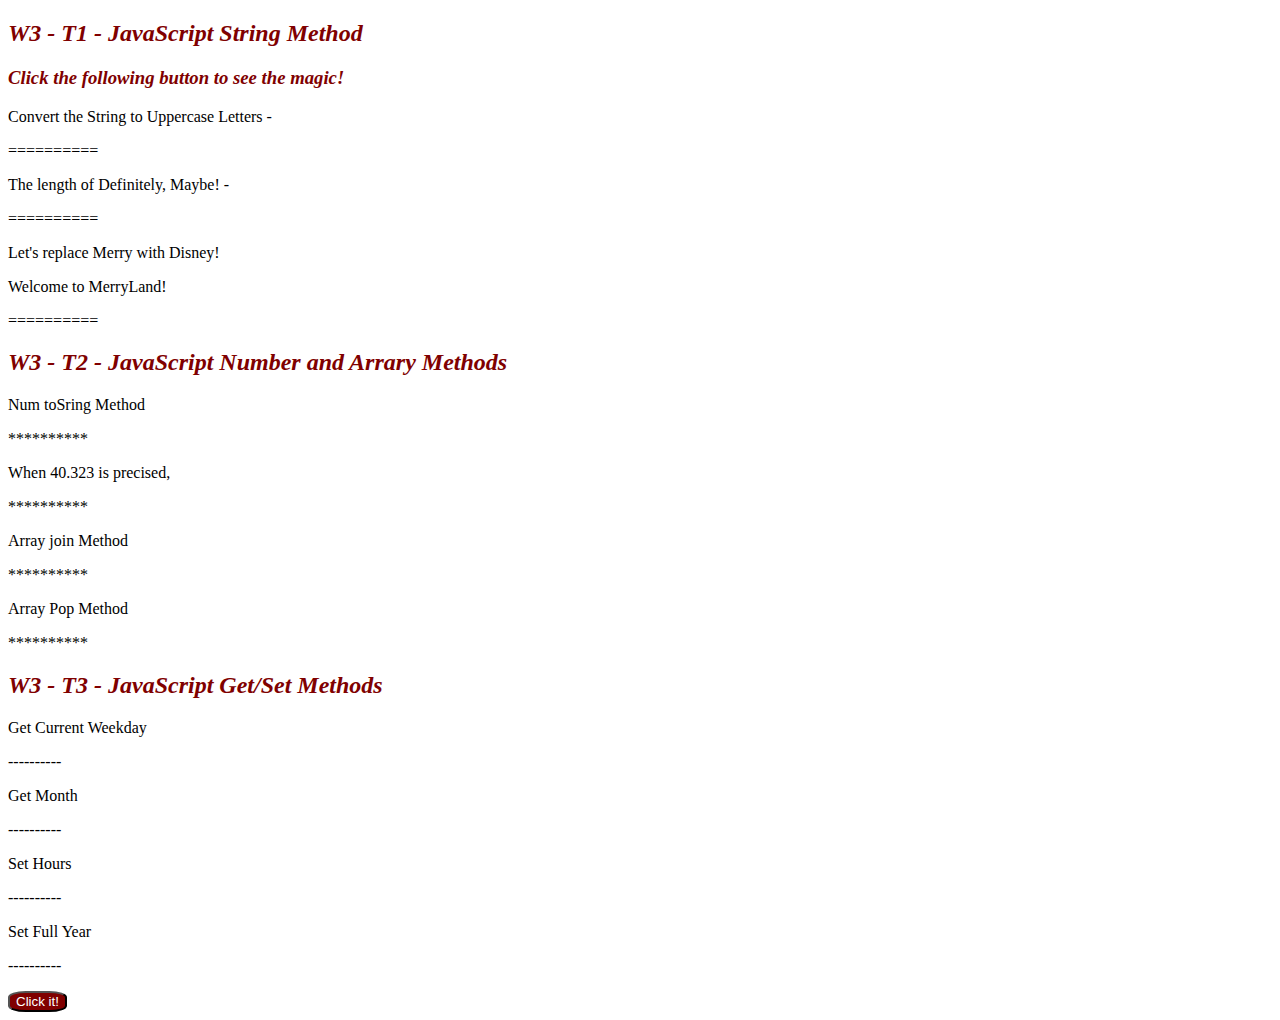
<file: Week3/index.html>
<!DOCTYPE html>
<html>
<head>
    <title>Week3</title>
    <style>
        h2, h3{
            color:maroon;
            font-style: italic;
        }
        button{
            background-color: maroon;
            border-radius: 30%;
            color:white;
        }
    </style>
</head>
<body>

<h2>W3 - T1 - JavaScript String Method</h2>
<h3>Click the following button to see the magic!</h3>
<p>Convert the String to Uppercase Letters -</p>
<p id = "demo"></p>
<p>==========</p>
<p> The length of Definitely, Maybe! - </p>
<p id = "demo2"></p>
<p>==========</p>
<p>Let's replace Merry with Disney!</p>
<p id = "demo3">Welcome to MerryLand!</p>
<p>==========</p>

<h2>W3 - T2 - JavaScript Number and Arrary Methods</h2>
<p>Num toSring Method</p>
<p id="demo4"></p>
<p>**********</p>
<p>When 40.323 is precised,</p>
<p id="demo5"></p>
<p>**********</p>
<p>Array join Method</p>
<p id="demo6"></p>
<p>**********</p>
<p>Array Pop Method</p>
<p id="demo7"></p>
<p>**********</p>

<h2>W3 - T3 - JavaScript Get/Set Methods</h2>
<p>Get Current Weekday</p>
<p id="demo8"></p>
<p>----------</p>

<p>Get Month</p>
<p id="demo9"></p>
<p>----------</p>

<p>Set Hours</p>
<p id="demo10"></p>
<p>----------</p>

<p>Set Full Year</p>
<p id="demo11"></p>
<p>----------</p>

<button onclick="myFunction()"> Click it!</button>
<script>
    function myFunction(){
        var wday = new Date();
        var days = ["Sunday","Monday","Tuesday","Wednesday","Thursday","Friday","Saturday"];
        document.getElementById("demo8").innerHTML = days[wday.getDay()];
                
        var d = new Date();
        var n = d.getMonth();
        document.getElementById("demo9").innerHTML = n;

        var hrs = new Date();
        hrs.setHours(10);
        document.getElementById("demo10").innerHTML = hrs;       

        var yr = new Date();
        yr.setFullYear(2012);
        document.getElementById("demo11").innerHTML = yr;       

        var num = 3000;
        var n = (num + 2000).toString();
        document.getElementById("demo4").innerHTML = n;

        var num = 40.323;
        document.getElementById("demo5").innerHTML = num.toPrecision(2);

        var names = ["Shelly", "Merry", "Jelly", "Terry"];
        document.getElementById("demo6").innerHTML = names.join();

        var genres = ["Indie", "Country", "Classic", "Alternative"];
        genres.pop();
        document.getElementById("demo7").innerHTML = genres;

        var text = "Hello Week3!";
        let res = text.toUpperCase();
        document.getElementById("demo").innerHTML = res;

        var txt = "Definitely, Maybe!";
        document.getElementById("demo2").innerHTML = txt.length;

        var str = document.getElementById("demo3").innerHTML; 
        document.getElementById("demo3").innerHTML = str.replace("MerryLand", "DisneyLand");;
    }
</script>
</body>
</html>
</file>
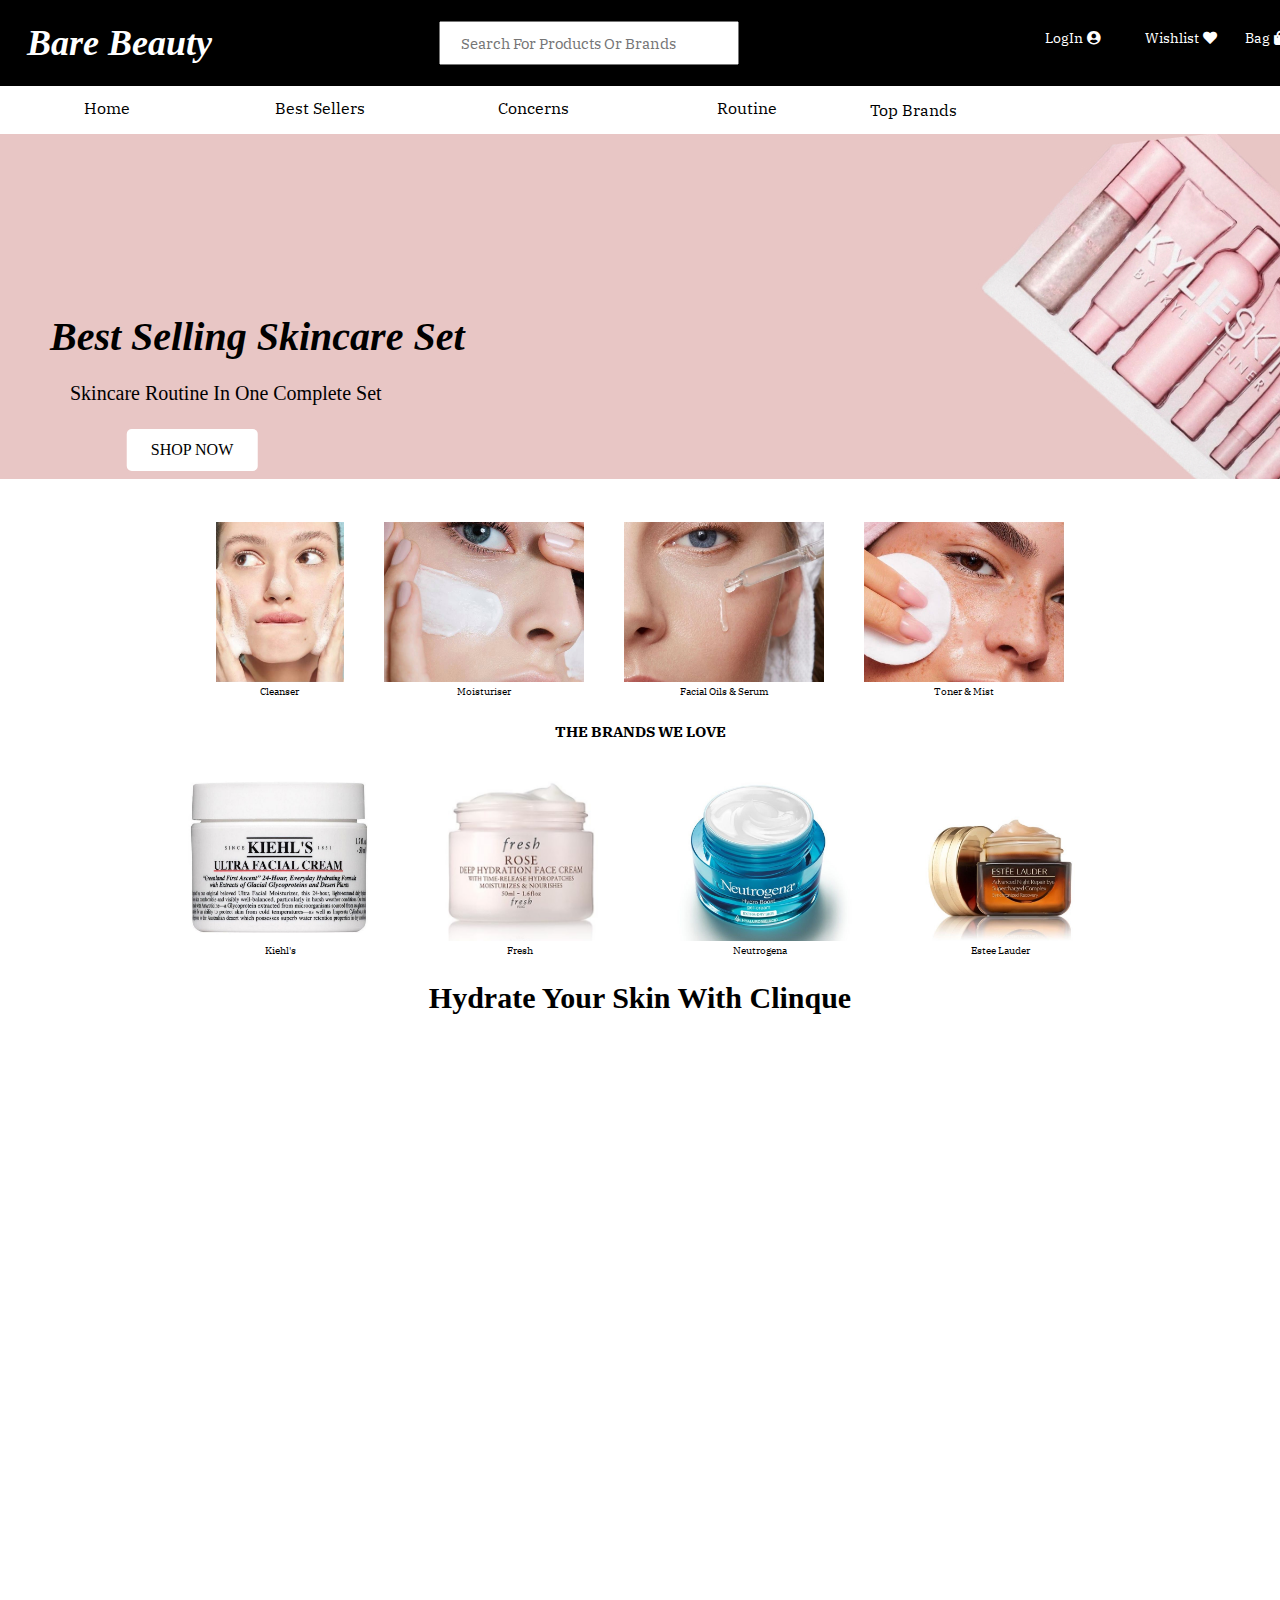
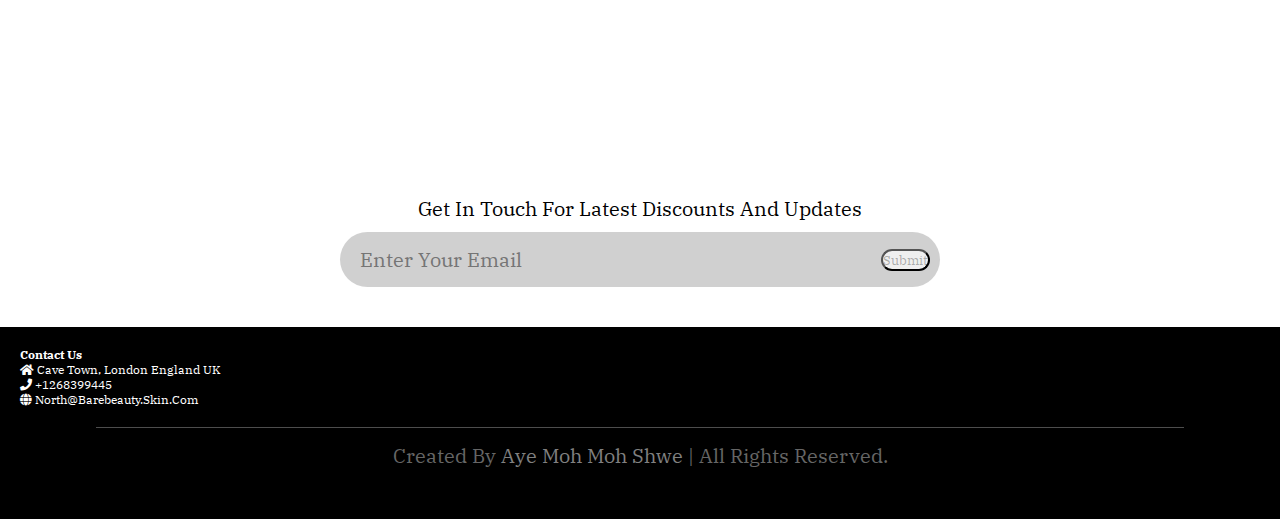
<file: Week4/Project Progress/index.html>
<!DOCTYPE html>
<html>
<head>
    <meta charset="UTF-8">
    <meta name="viewport" content="width=device-width, initial-scale=1.0">
    <title>Bare Beauty Skincare Products Store</title>
    <link href="https://fonts.googleapis.com/css2?family=IBM+Plex+Serif&display=swap" rel="stylesheet">
    <link rel="stylesheet" href="style.css">
    <link rel="stylesheet" href="https://cdnjs.cloudflare.com/ajax/libs/font-awesome/5.15.2/css/all.min.css">
</head>
<body>
    <header>
        <div class="header-1"> 
            <a rel="noopener" href="#" class="logo">Bare Beauty </a>
            <div class="form-container">
                <form action="">
                    <input type="search" placeholder="Search for Products or Brands" id="search" /> 
                    <label for="search" class="fas fa-search"></label>
                </form>                  
            </div>
            <ul>
                <li><a href="">LogIn</a> <i class="fa fa-user-circle"></i></li>
                <li><a href="">Wishlist</a> <i class="fa fa-heart"></i></li>
                <li><a href="">Bag</a> <i class="fa fa-shopping-bag"></i></li>
            </ul>
        </div>

        <div class="header-2"> 
            <a class="active" href="#home">Home</a>
            <a href="#bestsellers">Best Sellers</a>
            <a href="#concerns">Concerns</a>
            <a href="routine">Routine</a>
            <div class="dropdown">
                <button class="dropbtn">Top Brands
                    <i class=""></i>
                  </button>            
                <div class="TopBrands-content">
                    <a href="#">All Brands</a>
                    <a href="#">Clinque</a>
                    <a href="#">Fresh</a>
                    <a href="#">Kiehl's</a>
                    <a href="#">Glow Recipe</a>
                    <a href="#">Kylie Skin</a>
                    <a href="#">Estee Lauder</a>
                    <a href="#">Innisfree</a>
                    <a href="#">Neutrogena</a>
                    <a href="#">Origins</a>
                    <a href="#">The Ordinary</a>
                </div>
            </div>
            <a href="javascript:void(0);" class="icon" onclick="myFunction()">&#9776;</a>
        </div> 
    </header>
    <section class="home" id = "home">

        <div class="text-container">
            <img src="Images/HomePage Pic.jpg" alt=""/>
                <div class="text-block">
                    <h3>Best Selling Skincare Set</h3>
                    <p>Skincare Routine In One Complete Set</p>
                    <button class="btn">SHOP NOW</button>
                </div>
        </div>
    
    </section>
<section class="products">
<div class="row">
    <div class="column">
        <img src="Images/cleanser.jpg" alt=""/>
        <p style="text-align: center;">Cleanser</p>
    </div>
    <div class="column">
        <img src="Images/moisturiser.jpg" height="200" width="200"/>
        <p style="text-align: center;">Moisturiser</p>
    </div>
    <div class="column">
        <img src="Images/serum.jpg" height="200" width="200"/>
        <p style="text-align: center;">Facial Oils &amp; Serum</p>
    </div>
    <div class="column">
        <img src="Images/toner.jpg" height="200" width="200"/>
        <p style="text-align: center;">Toner &amp; Mist</p>
    </div>
</div>
</section>

<main>
<section class="All Brands">
<h2 style="text-align: center;">THE BRANDS WE LOVE</h2>
    <div class="brands">
        <div class="names">
            <img src="Images/Kiehl's.jpg" height="200" width="200"/>
            <p style="text-align: center;">Kiehl's</p>
        </div>
        <div class="names">
            <img src="Images/Fresh.jpg" height="200" width="200"/>
            <p style="text-align: center;">Fresh</p>
        </div>
        <div class="names">
            <img src="Images/Neutrogena.jpg" height="200" width="200"/>
            <p style="text-align: center;">Neutrogena</p>
        </div>
        <div class="names">
            <img src="Images/Estee Lauder.jpg" height="200" width="200"/>
            <p style="text-align: center;">Estee Lauder</p>
        </div>
    </div>
</section>

<section class="routine" id="routine">
    <h2>Hydrate Your Skin With Clinque</h2>
    <div class="video">
        <iframe width="560" height="315" src="https://www.youtube.com/embed/qLABR7ne8h0" title="YouTube video player" 
        frameborder="0" allow="accelerometer; autoplay; clipboard-write; encrypted-media; gyroscope; picture-in-picture" 
        allowfullscreen></iframe>
    </div>
</section>

<section class="newsletter">
    <p>get in touch for latest discounts and updates</p>
    <form action="">
        <input type="email" placeholder="enter your email">
        <input type="submit" class="btn">
    </form>
</section>
</main>  
<footer>
    <div class="box-container">

        <div class="box">
            <h3>contact us</h3>
            <p> <i class="fas fa-home"></i>
                Cave Town, London
                England UK
            </p>
            <p> <i class="fas fa-phone"></i>
                +1268399445
            </p>
            <p> <i class="fas fa-globe"></i>
                north@barebeauty.skin.com
            </p>
        </div>
    </div>
<p class="credit"> created by <span>Aye Moh Moh Shwe</span> | all rights reserved. </p>
</footer>
</body>
</html>
</file>
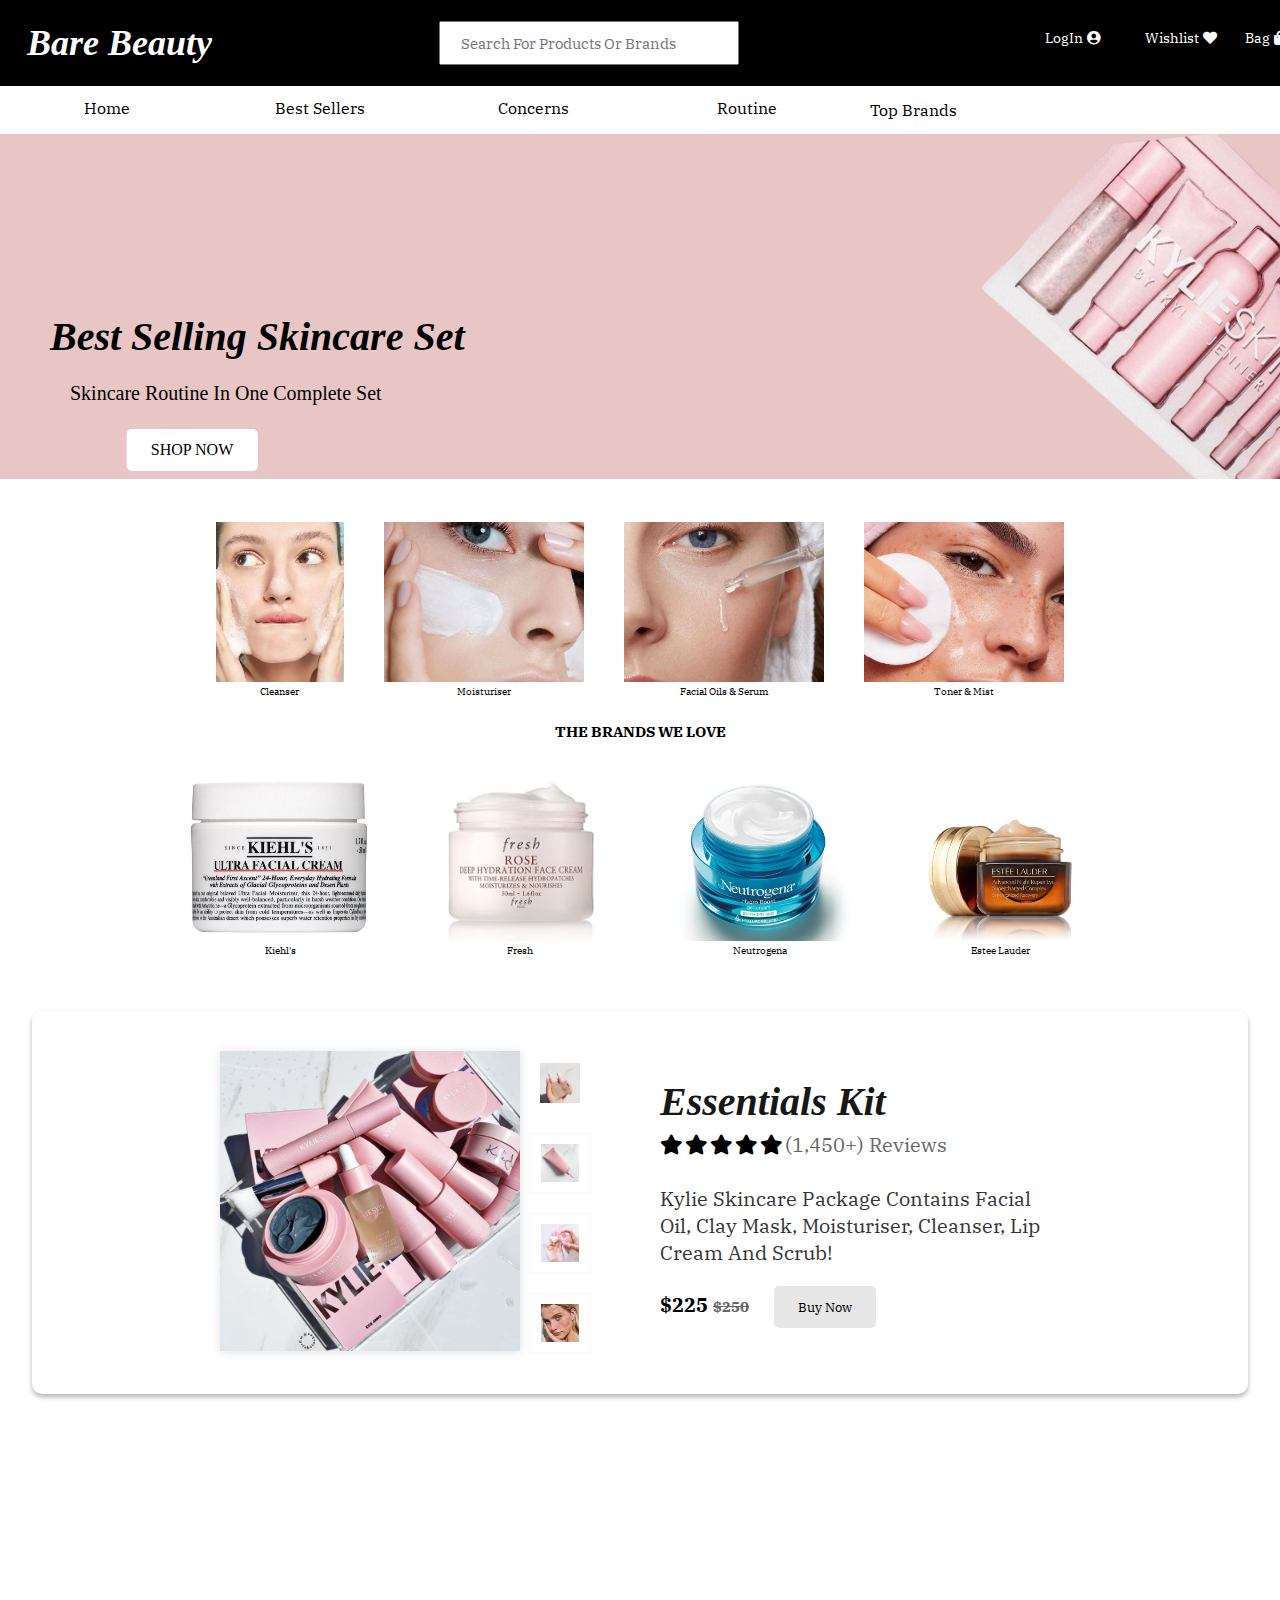
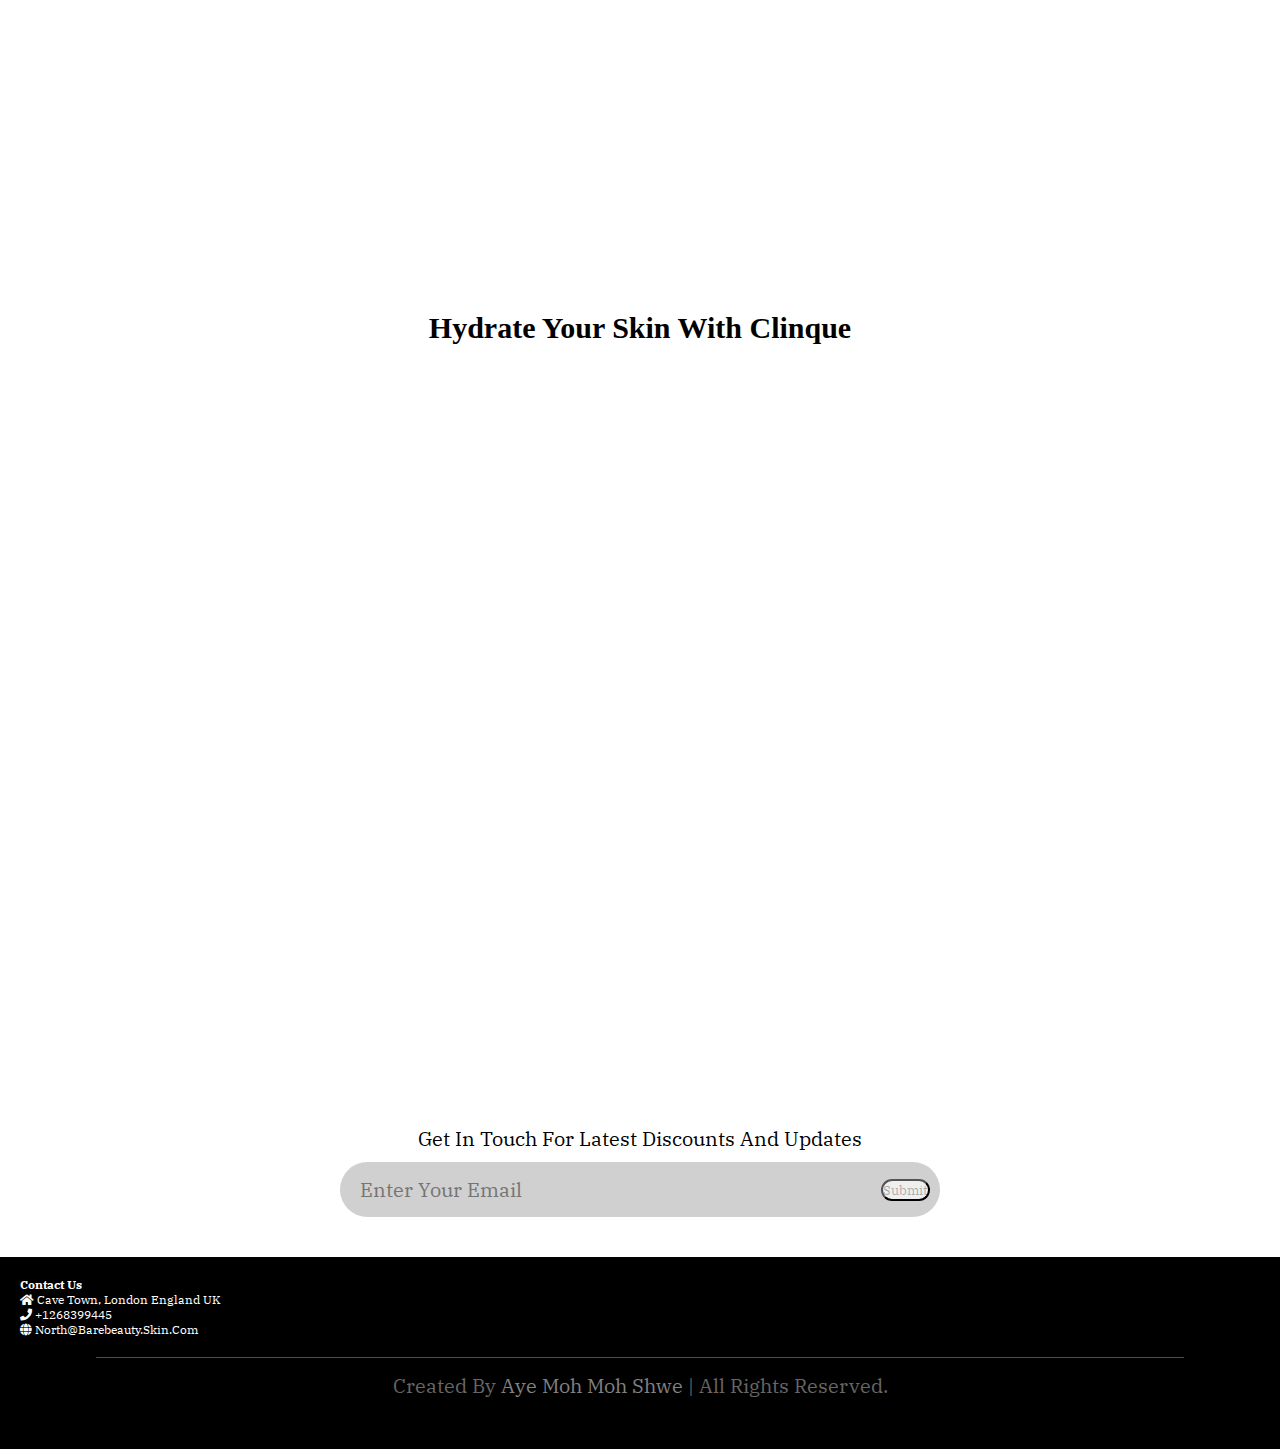
<file: Week6/Project Progress/index.html>
<!DOCTYPE html>
<html>
<head>
    <meta charset="UTF-8">
    <meta name="viewport" content="width=device-width, initial-scale=1.0">
    <title>Bare Beauty Skincare Products Store</title>
    <link href="https://fonts.googleapis.com/css2?family=IBM+Plex+Serif&display=swap" rel="stylesheet">
    <link rel="stylesheet" href="style.css">
    <link rel="stylesheet" href="https://cdnjs.cloudflare.com/ajax/libs/font-awesome/5.15.2/css/all.min.css">
</head>
<body>
    <header>
        <div class="header-1"> 
            <a rel="noopener" href="#" class="logo">Bare Beauty </a>
            <div class="form-container">
                <form action="">
                    <input type="search" placeholder="Search for Products or Brands" id="search" /> 
                    <label for="search" class="fas fa-search"></label>
                </form>                  
            </div>
            <ul>
                <li><a href="">LogIn</a> <i class="fa fa-user-circle"></i></li>
                <li><a href="">Wishlist</a> <i class="fa fa-heart"></i></li>
                <li><a href="">Bag</a> <i class="fa fa-shopping-bag"></i></li>
            </ul>
        </div>

        <div class="header-2"> 
            <a class="active" href="#home">Home</a>
            <a href="#bestsellers">Best Sellers</a>
            <a href="#concerns">Concerns</a>
            <a href="routine">Routine</a>
            <div class="dropdown">
                <button class="dropbtn">Top Brands
                    <i class=""></i>
                  </button>            
                <div class="TopBrands-content">
                    <a href="#">All Brands</a>
                    <a href="#">Clinque</a>
                    <a href="#">Fresh</a>
                    <a href="#">Kiehl's</a>
                    <a href="#">Glow Recipe</a>
                    <a href="#">Kylie Skin</a>
                    <a href="#">Estee Lauder</a>
                    <a href="#">Innisfree</a>
                    <a href="#">Neutrogena</a>
                    <a href="#">Origins</a>
                    <a href="#">The Ordinary</a>
                </div>
            </div>
            <a href="javascript:void(0);" class="icon" onclick="myFunction()">&#9776;</a>
        </div> 
    </header>
    <section class="home" id = "home">

        <div class="text-container">
            <img src="Images/HomePage Pic.jpg" alt=""/>
                <div class="text-block">
                    <h3>Best Selling Skincare Set</h3>
                    <p>Skincare Routine In One Complete Set</p>
                    <button class="btn">SHOP NOW</button>
                </div>
        </div>
    
    </section>
<section class="products">
<div class="row">
    <div class="column">
        <img src="Images/cleanser.jpg" alt=""/>
        <p style="text-align: center;">Cleanser</p>
    </div>
    <div class="column">
        <img src="Images/moisturiser.jpg" height="200" width="200"/>
        <p style="text-align: center;">Moisturiser</p>
    </div>
    <div class="column">
        <img src="Images/serum.jpg" height="200" width="200"/>
        <p style="text-align: center;">Facial Oils &amp; Serum</p>
    </div>
    <div class="column">
        <img src="Images/toner.jpg" height="200" width="200"/>
        <p style="text-align: center;">Toner &amp; Mist</p>
    </div>
</div>
</section>

<main>
<section class="All Brands">
<h2 style="text-align: center;">THE BRANDS WE LOVE</h2>
    <div class="brands">
        <div class="names">
            <img src="Images/Kiehl's.jpg" height="200" width="200"/>
            <p style="text-align: center;">Kiehl's</p>
        </div>
        <div class="names">
            <img src="Images/Fresh.jpg" height="200" width="200"/>
            <p style="text-align: center;">Fresh</p>
        </div>
        <div class="names">
            <img src="Images/Neutrogena.jpg" height="200" width="200"/>
            <p style="text-align: center;">Neutrogena</p>
        </div>
        <div class="names">
            <img src="Images/Estee Lauder.jpg" height="200" width="200"/>
            <p style="text-align: center;">Estee Lauder</p>
        </div>
    </div>
</section>
<section class="feature" id="feature">
    <div class="row">
        <div class="image-container">
            <div class="big-image">
                <img src="Images/BundleFeature.jpg" alt="">
            </div>
            <div class="small-image">
                <img class="image-active" src="Images/Facial Oil.jpg" alt="">
                <img src="Images/KylieCleanser.jpg" alt="">
                <img src="Images/FacialOil.jpg" alt="">
                <img src="Images/Scrub.jpg" alt="">
            </div>
        </div>
        <div class="content">
            <h2>Essentials Kit</h2>
            <div class="stars">
                <i class="fas fa-star"></i>
                <i class="fas fa-star"></i>
                <i class="fas fa-star"></i>
                <i class="fas fa-star"></i>
                <i class="fas fa-star"></i>
                <span>(1,450+) reviews</span>
            </div>
            <p>Kylie Skincare Package contains facial oil, clay mask, moisturiser, cleanser, lip cream and scrub! </p>
            <strong class="price">$225 <span>$250</span> </strong>
            <a href="#"><button class="btn">buy now</button></a>
        </div>
    </div>
</section>

<section class="routine" id="routine">
    <h2>Hydrate Your Skin With Clinque</h2>
    <div class="video">
        <iframe width="560" height="315" src="https://www.youtube.com/embed/qLABR7ne8h0" title="YouTube video player" 
        frameborder="0" allow="accelerometer; autoplay; clipboard-write; encrypted-media; gyroscope; picture-in-picture" 
        allowfullscreen></iframe>
    </div>
</section>

<section class="newsletter">
    <p>get in touch for latest discounts and updates</p>
    <form action="">
        <input type="email" placeholder="enter your email">
        <input type="submit" class="btn">
    </form>
</section>
</main>  
<footer>
    <div class="box-container">

        <div class="box">
            <h3>contact us</h3>
            <p> <i class="fas fa-home"></i>
                Cave Town, London
                England UK
            </p>
            <p> <i class="fas fa-phone"></i>
                +1268399445
            </p>
            <p> <i class="fas fa-globe"></i>
                north@barebeauty.skin.com
            </p>
        </div>
    </div>
<p class="credit"> created by <span>Aye Moh Moh Shwe</span> | all rights reserved. </p>
</footer>
<script src="https://cdnjs.cloudflare.com/ajax/libs/jquery/3.5.1/jquery.min.js"></script>
<script src="main.js"></script>
</body>
</html>
</file>
<file: Week4/Project Progress/style.css>
@import url('https://fonts.googleapis.com/css2?family=IBM+Plex+Serif&display=swap');

:root{
    --black:#000000;
}
*{
    font-family: 'IBM Plex Serif', serif;
    margin:0; padding:0;
    box-sizing: border-box;
    text-transform: capitalize;
    text-decoration: none;
    transition: all .2s cubic-bezier(.37,1.14,.26,1.24);
}

header .header-1{
    display: flex;
    align-items: center;
    justify-content: space-between;
    padding:1.5rem;
    width: 100%;
    z-index: 1000;
    background-color: black;
}

html{
    font-size: 62.5%;
    overflow-x: hidden;
}


header .header-1 .logo{
    margin-top:1px;
    color: white;
    margin:7px 12px;
    position: relative;
    left: -185;
    font-family:'PT Serif', serif;
    font-weight:bold;
    font-style:italic;
    font-size: 36px;
}

header .header-1 .form-container form #search{
    height: 4rem;
    width: 30rem;
    outline: none;
    border-radius: 25px solid rgb(255, 255, 255);
    font-size: 1.5rem;
    padding:20px;
}
header .header-1 ul{
    float:left;
    color:white;
}

header .header-1 ul li{
    margin-top: -10px;
    float: left;
    position:relative;
    left: 80px;
    width:100px;
    font-size:14px;
    font-family:'PT Serif', serif;
    list-style-type: none;

}
header .header-1 ul li a{
    text-decoration:none;
    color:white;
}
header .header-2{
    width:100%;
    overflow: auto;
    background-color: white;
    font-family: 'IBM Plex Serif', serif;
}

.header-2 a{
    float: left;
    font-size: 16px;
    color: black;
    text-align: center;
    padding: 12px;
    text-decoration: none;
    width: 16.67%;

}
.active {
    background-color: #ffffff;
    color: rgb(0, 0, 0);
  }
.dropdown {
    float: left;
    overflow: hidden;
}
.header-2 .icon {
    display: none;
  }
  
  /* Dropdown button */
.dropdown .dropbtn {
    font-size: 16px;
    border: none;
    outline: none;
    color: rgb(0, 0, 0);
    padding: 14px 16px;
    background-color: inherit;
    font-family: inherit; /* Important for vertical align on mobile phones */
    margin: 0; /* Important for vertical align on mobile phones */
}

.header-2 a:hover, .navbar a:hover, .dropdown:hover .dropbtn {
    background-color: #E9C6C6;
}
  
  /* Dropdown content (hidden by default) */
.TopBrands-content {
    display: none;
    position: absolute;
    background-color: #f9f9f9;
    min-width: 160px;
    box-shadow: 0px 8px 16px 0px rgba(0,0,0,0.2);
    z-index: 1;
}
  
.TopBrands-content a {
    float: none;
    color: black;
    padding: 12px 16px;
    text-decoration: none;
    display: block;
    text-align: left;
}
.TopBrands-content a:hover {
    background-color: #ddd;
}
  
  /* Show the dropdown menu on hover */
.dropdown:hover .TopBrands-content {
    display: block;
}
.home .text-container img{
    object-fit:cover;
    height: 100%;
}
.text-container {
    position: right;
}
.text-block h3{
    position: absolute;
    bottom: 60vh;
    left: 30px;
    color: rgb(0, 0, 0);
    padding-left: 20px;
    padding-right: 20px;
    font-family: 'PT Serif', serif;
    font-size:40px;
    font-style: italic;
    font-weight: bold;
    text-align: center;
    
}
.text-block p{
    position: absolute;
    bottom: 55vh;
    left: 50px;
    color: rgb(0, 0, 0);
    padding-left: 20px;
    padding-right: 20px;
    font-family: 'PT Serif', serif;
    font-size:20px;
    font-style:normal;
    text-align: center;
    
}
.text-container .btn{
    position:absolute;
    top: 50%;
    left: 15%;
    transform: translate(-50%, -50%);
    -ms-transform: translate(-50%, -50%);
    background-color: rgb(255, 255, 255);
    color: black;
    font-size: 16px;
    font-family: 'PT Serif', serif;
    padding: 12px 24px;
    border: none;
    cursor: pointer;
    border-radius: 5px;
    text-align: center;
}
.text-container .btn:hover {
    background-color: #E9C6C6;
}
.row, .brands{
    display: flex;
    align-items: center;
    justify-content: center;
    flex-wrap: wrap;
    padding:2rem 0;
    width: 85%;
    margin:0 auto;
}
.row .column, .brands .names{
    height: 20rem;
    padding:2rem;
    text-align: center;
    background:#ffffff;
}
.row .column img, .brands .names img{
    height: 100%;
    object-fit: cover;
}

.routine h2{
    font-family: 'PT Serif', serif;
    font-size: 30px;
    text-align: center;

}

.routine .video{
    position: relative;
    padding-bottom: 56.25%;
    padding-top: 10px;
    height: 0;
    overflow: hidden;
}
.routine .video iframe, .routine .video object, .routine .video embed{
    border: 0;
    position: absolute;
    top: 0;
    left: 22.5%;
    width: 60%;
    height: 60%;
}
.newsletter{
    padding:4rem 1rem;
    text-align: center;
}

.newsletter p{
    color:rgb(0, 0, 0);
    font-size: 2rem;
    padding:1rem 0;
}

.newsletter form{
    height:5.5rem;
    max-width: 60rem;
    margin:0 auto;
    padding:0 1rem;
    display: flex;
    align-items: center;
    justify-content: space-between;
    border-radius: 5rem;
    background:rgba(100, 100, 100, 0.3);
}

.newsletter form input[type="email"]{
    height: 100%;
    width: 80%;
    padding:0 1rem;
    outline: none;
    border:none;
    background:none;
    font-size: 2rem;
    color:rgb(109, 109, 109);
}

.newsletter form input[type="submit"]{
    border-radius: 5rem;
    color:rgba(0, 0, 0, 0.3);
}

footer .box-container{
    display: flex;
    justify-content: center;
    flex-wrap: wrap;
}
footer{
    background-color: rgb(0, 0, 0);
    color: white;
}
footer .box-container .box{
    flex:1 1 25rem;
    margin:2rem;
}
footer .box-container .box p{
    font-size: 12px;
    color:var(--white);
}
footer .credit{
    text-align: center;
    width: 85%;
    margin:0 auto;
    padding:1.4rem 0;
    border-top: .1rem solid rgba(255, 255, 255, 0.3);
    color:#666;
    font-size: 2rem;
    padding-bottom: 5rem;
}
footer .credit span{
    color:gray;
}

@media screen and (max-width: 600px) {
    .header-2 a:not(:first-child), .dropdown .dropbtn {
      display: none;
    }
    .header-2 a.icon {
      float: right;
      display: block;
    }
 }
 @media screen and (max-width: 600px) {
    .header-2.responsive {position: relative;}
    .header-2.responsive a.icon {
      position: absolute;
      right: 0;
      top: 0;
    }
    .header-2.responsive a {
      float: none;
      display: block;
      text-align: left;
    }
    .header-2.responsive .dropdown {float: none;}
    .header-2.responsive .TopBrands-content {position: relative;}
    .header-2.responsive .dropdown .dropbtn {
      display: block;
      width: 100%;
      text-align: left;
    }
  }
</file>
<file: Week6/Project Progress/style.css>
@import url('https://fonts.googleapis.com/css2?family=IBM+Plex+Serif&display=swap');

:root{
    --black:#000000;
}
*{
    font-family: 'IBM Plex Serif', serif;
    margin:0; padding:0;
    box-sizing: border-box;
    text-transform: capitalize;
    text-decoration: none;
    transition: all .2s cubic-bezier(.37,1.14,.26,1.24);
}

header .header-1{
    display: flex;
    align-items: center;
    justify-content: space-between;
    padding:1.5rem;
    width: 100%;
    z-index: 1000;
    background-color: black;
}

html{
    font-size: 62.5%;
    overflow-x: hidden;
}


header .header-1 .logo{
    margin-top:1px;
    color: white;
    margin:7px 12px;
    position: relative;
    left: -185;
    font-family:'PT Serif', serif;
    font-weight:bold;
    font-style:italic;
    font-size: 36px;
}

header .header-1 .form-container form #search{
    height: 4rem;
    width: 30rem;
    outline: none;
    border-radius: 25px solid rgb(255, 255, 255);
    font-size: 1.5rem;
    padding:20px;
}
header .header-1 ul{
    float:left;
    color:white;
}

header .header-1 ul li{
    margin-top: -10px;
    float: left;
    position:relative;
    left: 80px;
    width:100px;
    font-size:14px;
    font-family:'PT Serif', serif;
    list-style-type: none;

}
header .header-1 ul li a{
    text-decoration:none;
    color:white;
}
header .header-2{
    width:100%;
    overflow: auto;
    background-color: white;
    font-family: 'IBM Plex Serif', serif;
}

.header-2 a{
    float: left;
    font-size: 16px;
    color: black;
    text-align: center;
    padding: 12px;
    text-decoration: none;
    width: 16.67%;

}
.active {
    background-color: #ffffff;
    color: rgb(0, 0, 0);
  }
.dropdown {
    float: left;
    overflow: hidden;
}
.header-2 .icon {
    display: none;
  }
  
  /* Dropdown button */
.dropdown .dropbtn {
    font-size: 16px;
    border: none;
    outline: none;
    color: rgb(0, 0, 0);
    padding: 14px 16px;
    background-color: inherit;
    font-family: inherit; /* Important for vertical align on mobile phones */
    margin: 0; /* Important for vertical align on mobile phones */
}

.header-2 a:hover, .navbar a:hover, .dropdown:hover .dropbtn {
    background-color: #E9C6C6;
}
  
  /* Dropdown content (hidden by default) */
.TopBrands-content {
    display: none;
    position: absolute;
    background-color: #f9f9f9;
    min-width: 160px;
    box-shadow: 0px 8px 16px 0px rgba(0,0,0,0.2);
    z-index: 1;
}
  
.TopBrands-content a {
    float: none;
    color: black;
    padding: 12px 16px;
    text-decoration: none;
    display: block;
    text-align: left;
}
.TopBrands-content a:hover {
    background-color: #ddd;
}
  
  /* Show the dropdown menu on hover */
.dropdown:hover .TopBrands-content {
    display: block;
}
.home .text-container img{
    object-fit:cover;
    height: 100%;
}
.text-container {
    position: right;
}
.text-block h3{
    position: absolute;
    bottom: 60vh;
    left: 30px;
    color: rgb(0, 0, 0);
    padding-left: 20px;
    padding-right: 20px;
    font-family: 'PT Serif', serif;
    font-size:40px;
    font-style: italic;
    font-weight: bold;
    text-align: center;
    
}
.text-block p{
    position: absolute;
    bottom: 55vh;
    left: 50px;
    color: rgb(0, 0, 0);
    padding-left: 20px;
    padding-right: 20px;
    font-family: 'PT Serif', serif;
    font-size:20px;
    font-style:normal;
    text-align: center;
    
}
.text-container .btn{
    position:absolute;
    top: 50%;
    left: 15%;
    transform: translate(-50%, -50%);
    -ms-transform: translate(-50%, -50%);
    background-color: rgb(255, 255, 255);
    color: black;
    font-size: 16px;
    font-family: 'PT Serif', serif;
    padding: 12px 24px;
    border: none;
    cursor: pointer;
    border-radius: 5px;
    text-align: center;
}
.text-container .btn:hover {
    background-color: #E9C6C6;
}
.row, .brands{
    display: flex;
    align-items: center;
    justify-content: center;
    flex-wrap: wrap;
    padding:2rem 0;
    width: 85%;
    margin:0 auto;
}
.row .column, .brands .names{
    height: 20rem;
    padding:2rem;
    text-align: center;
    background:#ffffff;
}
.row .column img, .brands .names img{
    height: 100%;
    object-fit: cover;
}
.feature{
    min-height: 100vh;
    background:linear-gradient(165deg, #fff 50%, var(--blue) 50.1%);
    padding-bottom: 2rem;
}

.feature .row{
    display: flex;
    align-items: center;
    justify-content: center;
    flex-wrap: wrap;
    padding:2rem 0;
    margin:3rem auto;
    width: 95%;
    background:#fff;
    box-shadow: 0 .3rem .5rem rgba(0,0,0,.3);
    border-radius: 1rem;
}

.feature .row .image-container{
    display: flex;
    align-items: center;
}

.feature .row .image-container .big-image img{
    height: 30rem;
    margin:2rem 0;
    filter: drop-shadow(0 .1rem .5rem rgba(0, 0, 0, 0.116));
}

.feature .row .image-container .small-image{
    display: flex;
    justify-content: center;
    flex-flow: column wrap;
}

.feature .row .image-container .small-image img{
    height:6rem;
    padding: 1rem;
    margin:1rem;
    border:.1rem solid rgba(179, 179, 179, 0.075);
    cursor: pointer;
}

.feature .row .image-container .small-image img.image-active,
.feature .row .image-container .small-image img:hover{
    border:.2rem;
    
}

.feature .row .content{
    padding-left: 6rem;
}
.feature .row .content h2{
    font-size: 4rem;
    font-family: 'PT Serif', serif;
    font-style: italic;
    color:#000000e7;
}
.feature .row .content .stars i{
    font-size: 2rem;
    color:rgb(0, 0, 0);
    padding: 1rem 0;
}

.feature .row .content .stars span{
    font-size: 2rem;
    color:#666;
}

.feature .row .content p{
    color:#333;
    width: 40rem;
    font-size: 2rem;
    padding: 2rem 0;
}

.feature .row .content .price{
    color:#000000;
    font-size: 2rem;
}

.feature .row .content .price span{
    color:#666;
    text-decoration: line-through;
    font-size: 1.5rem;
}

.feature .row .content .btn{
    margin-left: 2rem;
    border-radius: 5px;
    padding: 12px 24px;
    border: none;
    cursor: pointer;
    background-color: #e7e7e7;
    color:#000000;
}

.routine h2{
    font-family: 'PT Serif', serif;
    font-size: 30px;
    text-align: center;

}

.routine .video{
    position: relative;
    padding-bottom: 56.25%;
    padding-top: 10px;
    height: 0;
    overflow: hidden;
}
.routine .video iframe, .routine .video object, .routine .video embed{
    border: 0;
    position: absolute;
    top: 0;
    left: 22.5%;
    width: 60%;
    height: 60%;
}
.newsletter{
    padding:4rem 1rem;
    text-align: center;
}

.newsletter p{
    color:rgb(0, 0, 0);
    font-size: 2rem;
    padding:1rem 0;
}

.newsletter form{
    height:5.5rem;
    max-width: 60rem;
    margin:0 auto;
    padding:0 1rem;
    display: flex;
    align-items: center;
    justify-content: space-between;
    border-radius: 5rem;
    background:rgba(100, 100, 100, 0.3);
}

.newsletter form input[type="email"]{
    height: 100%;
    width: 80%;
    padding:0 1rem;
    outline: none;
    border:none;
    background:none;
    font-size: 2rem;
    color:rgb(109, 109, 109);
}

.newsletter form input[type="submit"]{
    border-radius: 5rem;
    color:rgba(0, 0, 0, 0.3);
}

footer .box-container{
    display: flex;
    justify-content: center;
    flex-wrap: wrap;
}
footer{
    background-color: rgb(0, 0, 0);
    color: white;
}
footer .box-container .box{
    flex:1 1 25rem;
    margin:2rem;
}
footer .box-container .box p{
    font-size: 12px;
    color:var(--white);
}
footer .credit{
    text-align: center;
    width: 85%;
    margin:0 auto;
    padding:1.4rem 0;
    border-top: .1rem solid rgba(255, 255, 255, 0.3);
    color:#666;
    font-size: 2rem;
    padding-bottom: 5rem;
}
footer .credit span{
    color:gray;
}

@media screen and (max-width: 600px) {
    .header-2 a:not(:first-child), .dropdown .dropbtn {
      display: none;
    }
    .header-2 a.icon {
      float: right;
      display: block;
    }
 }
 @media screen and (max-width: 600px) {
    .header-2.responsive {position: relative;}
    .header-2.responsive a.icon {
      position: absolute;
      right: 0;
      top: 0;
    }
    .header-2.responsive a {
      float: none;
      display: block;
      text-align: left;
    }
    .header-2.responsive .dropdown {float: none;}
    .header-2.responsive .TopBrands-content {position: relative;}
    .header-2.responsive .dropdown .dropbtn {
      display: block;
      width: 100%;
      text-align: left;
    }
  }
</file>
